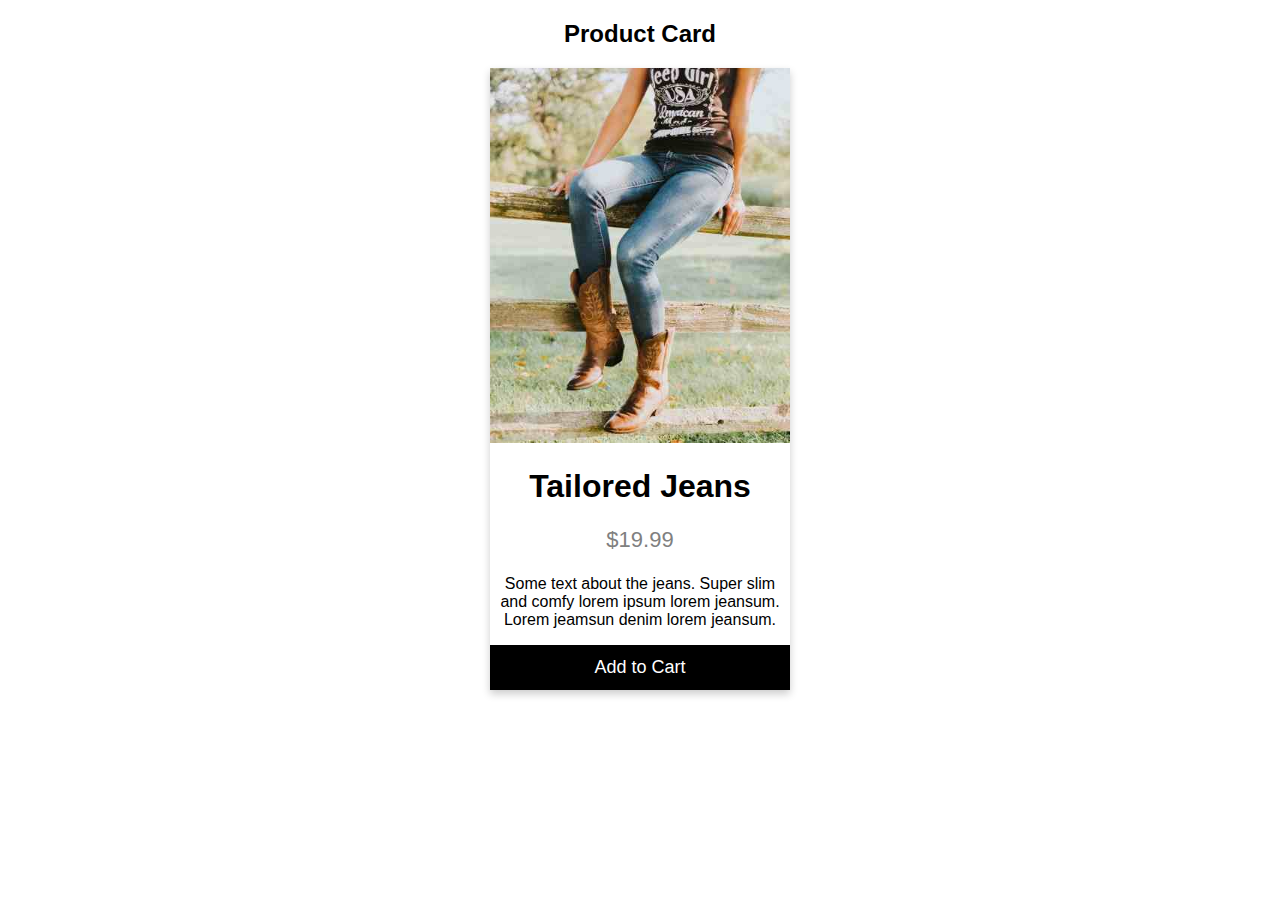
<file: index.html>
<!DOCTYPE html>
<html>

<head>
  <style>
    .card {
      box-shadow: 0 4px 8px 0 rgba(0, 0, 0, 0.2);
      max-width: 300px;
      margin: auto;
      text-align: center;
      font-family: arial;
    }

    .price {
      color: grey;
      font-size: 22px;
    }

    .card button {
      border: none;
      outline: 0;
      padding: 12px;
      color: white;
      background-color: #000;
      text-align: center;
      cursor: pointer;
      width: 100%;
      font-size: 18px;
    }

    .card button:hover {
      opacity: 0.7;
    }
  </style>


</head>

<body>

  <h2 style="text-align:center">Product Card</h2>

  <div class="card">
    <img src="/jeans3.jpg" alt="Denim Jeans" style="width:100%">
    <h1>Tailored Jeans</h1>
    <p class="price">$19.99</p>
    <p>Some text about the jeans. Super slim and comfy lorem ipsum lorem jeansum. Lorem jeamsun denim lorem jeansum.</p>
    <p><button>Add to Cart</button></p>
  </div>


  <!-- <div id="content"></div> -->
  <script type="text/javascript" src="/modal/configure.js"></script>
  <script type="text/javascript">
    window.onload = function(event) {
      Modal.load()
    };
  </script>
</body>

</html>
</file>
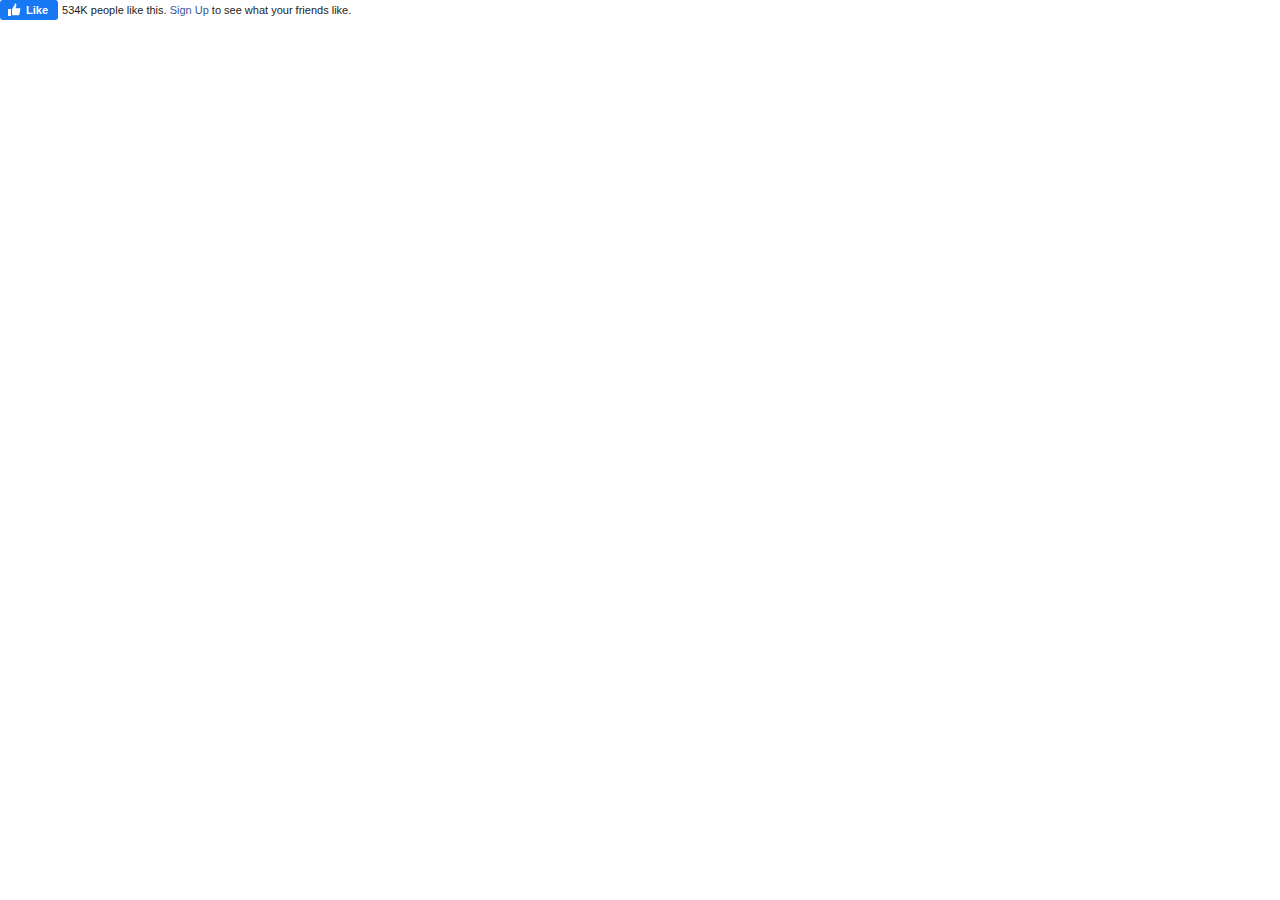
<file: StayAtHomeMum_files/like.html>
<!DOCTYPE html>
<!-- saved from url=(0451)https://www.facebook.com/plugins/like.php?action=like&app_id&channel=https%3A%2F%2Fstaticxx.facebook.com%2Fx%2Fconnect%2Fxd_arbiter%2F%3Fversion%3D46%23cb%3Df218d32368ced%26domain%3Dwww.stayathomemum.com.au%26origin%3Dhttps%253A%252F%252Fwww.stayathomemum.com.au%252Ff31b5b151b1138%26relation%3Dparent.parent&container_width=0&href=https%3A%2F%2Ffacebook.com%2Fstayhomemum&layout=standard&locale=en_US&sdk=joey&share=false&show_faces=false&_rdc=1&_rdr -->
<html lang="en" id="facebook" class="svg "><head><meta http-equiv="Content-Type" content="text/html; charset=UTF-8"><meta name="referrer" content="origin-when-crossorigin" id="meta_referrer"><script nonce="">__DEV__=0;</script><title>Facebook</title><style>._32qa button{opacity:.4}._59ov{height:100%;height:910px;position:relative;top:-10px;width:100%}._5ti_{background-size:cover;height:100%;width:100%}._5tj2{height:900px}._2mm3 ._5a8u .uiBoxGray{background:#fff;margin:0;padding:12px}._2494{height:100vh}._2495{margin-top:-10px;top:10px}body.plugin{background:transparent;font-family:Helvetica, Arial, sans-serif;line-height:1.28;overflow:hidden;-webkit-text-size-adjust:none}.plugin,.plugin button,.plugin input,.plugin label,.plugin select,.plugin td,.plugin textarea{font-size:11px}html{touch-action:manipulation}body{background:#fff;color:#1c1e21;direction:ltr;line-height:1.34;margin:0;padding:0;unicode-bidi:embed}body,button,input,label,select,td,textarea{font-family:Helvetica, Arial, sans-serif;font-size:12px}h1,h2,h3,h4,h5,h6{color:#1c1e21;font-size:13px;font-weight:600;margin:0;padding:0}h1{font-size:14px}h4,h5,h6{font-size:12px}p{margin:1em 0}b,strong{font-weight:600}a{color:#385898;cursor:pointer;text-decoration:none}button{margin:0}a:hover{text-decoration:underline}img{border:0}td,td.label{text-align:left}dd{color:#000}dt{color:#606770}ul{list-style-type:none;margin:0;padding:0}abbr{border-bottom:none;text-decoration:none}hr{background:#dadde1;border-width:0;color:#dadde1;height:1px}.clearfix:after{clear:both;content:'.';display:block;font-size:0;height:0;line-height:0;visibility:hidden}.clearfix{zoom:1}.datawrap{word-wrap:break-word}.word_break{display:inline-block}.flexchildwrap{min-width:0;word-wrap:break-word}.ellipsis{overflow:hidden;text-overflow:ellipsis;white-space:nowrap}.aero{opacity:.5}.column{float:left}.center{margin-left:auto;margin-right:auto}#facebook .hidden_elem{display:none !important}#facebook .invisible_elem{visibility:hidden}#facebook .accessible_elem{clip:rect(1px, 1px, 1px, 1px);height:1px;overflow:hidden;position:absolute;white-space:nowrap;width:1px}.direction_ltr{direction:ltr}.direction_rtl{direction:rtl}.text_align_ltr{text-align:left}.text_align_rtl{text-align:right}.pluginFontArial,.pluginFontArial button,.pluginFontArial input,.pluginFontArial label,.pluginFontArial select,.pluginFontArial td,.pluginFontArial textarea{font-family:Arial, sans-serif}.pluginFontLucida,.pluginFontLucida button,.pluginFontLucida input,.pluginFontLucida label,.pluginFontLucida select,.pluginFontLucida td,.pluginFontLucida textarea{font-family:Lucida Grande, sans-serif}.pluginFontSegoe,.pluginFontSegoe button,.pluginFontSegoe input,.pluginFontSegoe label,.pluginFontSegoe select,.pluginFontSegoe td,.pluginFontSegoe textarea{font-family:Segoe UI, sans-serif}.pluginFontTahoma,.pluginFontTahoma button,.pluginFontTahoma input,.pluginFontTahoma label,.pluginFontTahoma select,.pluginFontTahoma td,.pluginFontTahoma textarea{font-family:Tahoma, sans-serif}.pluginFontTrebuchet,.pluginFontTrebuchet button,.pluginFontTrebuchet input,.pluginFontTrebuchet label,.pluginFontTrebuchet select,.pluginFontTrebuchet td,.pluginFontTrebuchet textarea{font-family:Trebuchet MS, sans-serif}.pluginFontVerdana,.pluginFontVerdana button,.pluginFontVerdana input,.pluginFontVerdana label,.pluginFontVerdana select,.pluginFontVerdana td,.pluginFontVerdana textarea{font-family:Verdana, sans-serif}.pluginFontHelvetica,.pluginFontHelvetica button,.pluginFontHelvetica input,.pluginFontHelvetica label,.pluginFontHelvetica select,.pluginFontHelvetica td,.pluginFontHelvetica textarea{font-family:Helvetica, Arial, sans-serif}.uiLayer{outline:none}._8tm{padding:0}._2phz{padding:4px}._2ph-{padding:8px}._2ph_{padding:12px}._2pi0{padding:16px}._2pi1{padding:20px}._40c7{padding:24px}._2o1j{padding:36px}._6buq{padding-bottom:0;padding-top:0}._2pi2{padding-bottom:4px;padding-top:4px}._2pi3{padding-bottom:8px;padding-top:8px}._2pi4{padding-bottom:12px;padding-top:12px}._2pi5{padding-bottom:16px;padding-top:16px}._2pi6{padding-bottom:20px;padding-top:20px}._2o1k{padding-bottom:24px;padding-top:24px}._2o1l{padding-bottom:36px;padding-top:36px}._6bua{padding-left:0;padding-right:0}._2pi7{padding-left:4px;padding-right:4px}._2pi8{padding-left:8px;padding-right:8px}._2pi9{padding-left:12px;padding-right:12px}._2pia{padding-left:16px;padding-right:16px}._2pib{padding-left:20px;padding-right:20px}._2o1m{padding-left:24px;padding-right:24px}._2o1n{padding-left:36px;padding-right:36px}._iky{padding-top:0}._2pic{padding-top:4px}._2pid{padding-top:8px}._2pie{padding-top:12px}._2pif{padding-top:16px}._2pig{padding-top:20px}._2owm{padding-top:24px}._div{padding-right:0}._2pih{padding-right:4px}._2pii{padding-right:8px}._2pij{padding-right:12px}._2pik{padding-right:16px}._2pil{padding-right:20px}._31wk{padding-right:24px}._2phb{padding-right:32px}._au-{padding-bottom:0}._2pim{padding-bottom:4px}._2pin{padding-bottom:8px}._2pio{padding-bottom:12px}._2pip{padding-bottom:16px}._2piq{padding-bottom:20px}._2o1p{padding-bottom:24px}._4gao{padding-bottom:32px}._1cvx{padding-left:0}._2pir{padding-left:4px}._2pis{padding-left:8px}._2pit{padding-left:12px}._2piu{padding-left:16px}._2piv{padding-left:20px}._2o1q{padding-left:24px}._2o1r{padding-left:36px}._51mz{border:0;border-collapse:collapse;border-spacing:0}._5f0n{table-layout:fixed;width:100%}.uiGrid .vTop{vertical-align:top}.uiGrid .vMid{vertical-align:middle}.uiGrid .vBot{vertical-align:bottom}.uiGrid .hLeft{text-align:left}.uiGrid .hCent{text-align:center}.uiGrid .hRght{text-align:right}._51mx:first-child>._51m-{padding-top:0}._51mx:last-child>._51m-{padding-bottom:0}._51mz ._51mw{padding-right:0}._51mz ._51m-:first-child{padding-left:0}._51mz._4r9u{border-radius:50%;overflow:hidden}.inlineBlock{display:inline-block;zoom:1}._2tga{background:#4267b2;border:1px solid #4267b2;color:#fff;cursor:pointer;font-family:Helvetica, Arial, sans-serif;-webkit-font-smoothing:antialiased;margin:0;position:relative;-webkit-user-select:none;white-space:nowrap}._89n_{background:#1877f2;border:0}._2tga.active{background:#4080ff;border:1px solid #4080ff}._2tga._4kae.active,._2tga._4kae.active:hover{background:#577fbc;border:1px solid #577fbc}._2tga._49ve{border-radius:3px;font-size:11px;height:20px;padding:0 0 0 2px}._2tga._8j9v{border-radius:3px;font-size:11px;height:20px;padding:0 6px}._2tga._3e2a{border-radius:4px;font-size:13px;height:28px;padding:0 4px 0 6px}._2tga._8j9w{border-radius:4px;font-size:13px;height:28px;padding:0 8px}._2tga._5n6f{border-top-left-radius:0;border-top-right-radius:0}._2tga:hover{background:#365899;border:1px solid #365899}._89n_:hover{background:#1877f2;border:0}._2tga:active{background:#577fbc;border:1px solid #577fbc}._89n_:active{background:#1877f2;border:0}._2tga:focus{outline-color:transparent;outline-style:none}._2tga.active:hover{background:#4080ff;border:1px solid #4080ff}._8f1i{background-color:rgba(9, 30, 66);border-radius:inherit;height:100%;left:0;opacity:0;position:absolute;top:0;width:100%}._8f1i:active{opacity:.3}._11qm{background:#fff;border:1px solid #ccd0d5;color:#4267b2}._11qm:hover{background:#f5f6f7;border:1px solid #ccd0d5}._11qm.active{border:1px solid #4080ff;color:#fff}._3oi2{background:#0084ff;border:1px solid #0084ff;color:#fff}._3oi2:hover{background:#0077e5;border:1px solid #0077e5}._3e2a ._3jn-{position:relative;top:-1px}._3jn-{height:16px;vertical-align:middle;width:16px}._3jn_{background:none;display:none;height:28px;left:-6px;position:absolute;top:-6px;width:28px}@keyframes burst{from{background-position:0 0}to{background-position:-616px 0}}._2tga.is_animating ._3jn_{animation:burst .24s steps(22) forwards;background:url(https://static.xx.fbcdn.net/rsrc.php/v3/yQ/r/GvVunJusdpv.png) no-repeat;background-position:0 0;background-size:616px 28px;display:inline-block;zoom:1}._49ve._2tga.is_animating ._3jn_{left:-6px;position:relative;top:-6px}._49vg,._5n2y{vertical-align:middle}._89n_._49ve ._49vg._8a19{padding-top:2px}._89n_._3e2a ._49vg._8a19{padding-top:1px}._2tga ._5n2y,._2tga.active ._49vg,._2tga.active.is_animating ._5n2y{display:none}._2tga ._49vg,._2tga.active ._5n2y,._2tga.active:hover ._4kag{display:inline-block;zoom:1}#facebook ._2tga span._49vh,#facebook ._2tga span._5n6h,._49vh,._5n6h{font-family:Helvetica, Arial, sans-serif;vertical-align:middle}._49vh{font-weight:bold}._5n6h{font-weight:normal}._5n6j{border-radius:3px;height:20px;line-height:20px}._5n6k{border-radius:4px;height:30px;line-height:30px}._5n6l{background:#fff;border:1px solid #8d949e;border-bottom:none;border-bottom-left-radius:0;border-bottom-right-radius:0;box-sizing:border-box;color:#1d2129;text-align:center;width:100%}._2tga ._1pbq{height:16px;width:16px}.no_svg ._2tga ._1pbq,.svg ._2tga ._1pbs{display:none}._2n-v ._49vh{padding-left:2px}._4jnw{margin:0}._3-8h{margin:4px}._3-8i{margin:8px}._3-8j{margin:12px}._3-8k{margin:16px}._3-8l{margin:20px}._2-5b{margin:24px}._1kbd{margin-bottom:0;margin-top:0}._3-8m{margin-bottom:4px;margin-top:4px}._3-8n{margin-bottom:8px;margin-top:8px}._3-8o{margin-bottom:12px;margin-top:12px}._3-8p{margin-bottom:16px;margin-top:16px}._3-8q{margin-bottom:20px;margin-top:20px}._2-ox{margin-bottom:24px;margin-top:24px}._1a4i{margin-left:0;margin-right:0}._3-8r{margin-left:4px;margin-right:4px}._3-8s{margin-left:8px;margin-right:8px}._3-8t{margin-left:12px;margin-right:12px}._3-8u{margin-left:16px;margin-right:16px}._3-8v{margin-left:20px;margin-right:20px}._6bu9{margin-left:24px;margin-right:24px}._5soe{margin-top:0}._3-8w{margin-top:4px}._3-8x{margin-top:8px}._3-8y{margin-top:12px}._3-8z{margin-top:16px}._3-8-{margin-top:20px}._4aws{margin-top:24px}._2-jz{margin-right:0}._3-8_{margin-right:4px}._3-90{margin-right:8px}._3-91{margin-right:12px}._3-92{margin-right:16px}._3-93{margin-right:20px}._y8t{margin-right:24px}._5emk{margin-bottom:0}._3-94{margin-bottom:4px}._3-95{margin-bottom:8px}._3-96{margin-bottom:12px}._3-97{margin-bottom:16px}._3-98{margin-bottom:20px}._20nr{margin-bottom:24px}._av_{margin-left:0}._3-99{margin-left:4px}._3-9a{margin-left:8px}._3-9b{margin-left:12px}._3-9c{margin-left:16px}._3-9d{margin-left:20px}._4m0t{margin-left:24px}._4mr9{-webkit-touch-callout:none;-webkit-user-select:none}._li._li._li{overflow:initial}._910i._li._li._li{overflow:hidden}._9053 ._li._li._li{overflow-x:hidden}._72b0{position:relative;z-index:0}._5f0v{outline:none}._3oxt{outline:1px dotted #3b5998;outline-color:invert}.webkit ._3oxt{outline:5px auto #5b9dd9}.win.webkit ._3oxt{outline-color:#e59700}._4qba{font-style:inherit}._4qbb,._4qbc,._4qbd{background:none;font-style:inherit;padding:0;width:auto}._4qbd{border-bottom:1px solid #f99}._4qbb,._4qbc{border-bottom:1px solid #999}._4qbb:hover,._4qbc:hover,._4qbd:hover{background-color:#fcc;border-top:1px solid #ccc;cursor:help}._8w-3 ._6a2y ._4qba{margin-left:5px}</style><script nonce="">window.ServerJSQueue=function(){var a=[],b,c;return{add:function(c){!b?a.push(c):typeof c==="function"?c():b.handle(c)},run:function(){if(!window.require)return;var d;c=window.require("ServerJSDefine");for(d=0;d<a.length;d++)a[d].define&&typeof a[d]!=="function"&&(c.handleDefines(a[d].define),delete a[d].define);b=new(window.require("ServerJS"))();for(d=0;d<a.length;d++)typeof a[d]==="function"?a[d]():b.handle(a[d])}}}();document.write=function(){},window.onloadRegister_DEPRECATED=function(){},window.onafterloadRegister_DEPRECATED=function(){},window.ServerJSAsyncLoader=function(){var a=!1,b=!1,c={loaded:1,complete:1},d=function(){},e=document,f=!1,g=!1;function h(){e.readyState in c&&(e.detachEvent("onreadystatechange",h),d("t_domcontent"))}function i(){!g&&window._cavalry&&a&&b&&(d("t_layout"),d("t_onload"),d("t_paint"),_cavalry.send(),g=!0)}function j(){!f&&b&&(f=!0,ServerJSQueue.run())}function k(a,b){if("onreadystatechange"in a)a.onreadystatechange=function(){a.readyState in c&&(a.onreadystatechange=null,b())};else if(a.addEventListener){var d=function(){b(),a.removeEventListener("load",d,!1)};a.addEventListener("load",d,!1)}}function l(a){var c=e.createElement("script");if(c.readyState&&c.readyState==="uninitialized"){k(c,function(){b=!0,i()});c.src=a;return!0}else if(typeof XMLHttpRequest!=="undefined"){c=new XMLHttpRequest();if("withCredentials"in c){c.onloadend=function(){b=!0,i()};c.open("GET",a,!0);c.send(null);return!0}}}function m(){e.onkeydown=e.onmouseover=e.onclick=onfocus=null,ServerJSAsyncLoader.execute()}function n(){(e.body.offsetWidth===0||e.body.offsetHeight===0)&&m()}window._cavalry&&(d=function(a){_cavalry.log(a)},window.addEventListener?window.addEventListener("DOMContentLoaded",function(){d("t_domcontent")},!1):e.attachEvent&&e.attachEvent("onreadystatechange",h));window.onload=function(){a=!0,j(),i()};return{run:function(a){this.file=a,this.execute()},load:function(b){this.file=b;if(!l(b)){this.run(b);return}window.onload=function(){a=!0,i(),n()};e.onkeydown=e.onmouseover=e.onclick=onfocus=m},execute:function(a){var c=e.createElement("script");c.src=ServerJSAsyncLoader.file;c.async=!0;k(c,function(){b=!0,j(),a&&a(),i()});e.getElementsByTagName("head")[0].appendChild(c)},wakeUp:function(a,b,c){function d(){window.require("Arbiter").inform(a,b,c)}f?d():this.execute(d)}}}();ServerJSAsyncLoader.run("https:\/\/static.xx.fbcdn.net\/rsrc.php\/v3iEpO4\/yX\/l\/en_US\/qpanE5iNPiB.js?_nc_x=Ij3Wp8lg5Kz");</script><script src="./qpanE5iNPiB.js.descarga" async=""></script><script nonce="">ServerJSQueue.add(function(){requireLazy(["gkx"], function(gkx) {gkx.add({"1073500":{"result":true,"hash":"AT4tnFlou-4jc0as"},"996940":{"result":false,"hash":"AT4C6cypDAocDwK_"},"1263340":{"result":false,"hash":"AT7rTxzA3Kcjau3M"},"708253":{"result":false,"hash":"AT5GmYTGY566j-kv"},"946894":{"result":false,"hash":"AT6qY7YXdtA4g_WQ"},"676837":{"result":false,"hash":"AT7MAgQCYOYj1ZVd"},"1278639":{"result":false,"hash":"AT5I1HEMDAxCLdRV"},"1167394":{"result":false,"hash":"AT47wd3oR7NhDRm_"}});});});ServerJSQueue.add(function(){requireLazy(["qex"], function(qex) {qex.add({"1495392":{"r":null},"1505135":{"r":null},"1495391":{"r":null}});});});ServerJSQueue.add({"require":[["markJSEnabled"],["lowerDomain"]]});</script><script nonce="">(function(){var a=document.createElement("div");a.innerHTML="<svg/>";if(a.firstChild&&a.firstChild.namespaceURI==="http://www.w3.org/2000/svg"){a=document.documentElement;a.className=a.className.replace("no_svg","svg")}})();</script></head><body dir="ltr" class="plugin _4mr9 chrome webkit win x1 Locale_en_US"><div class="_li"><div class="pluginSkinLight pluginFontHelvetica"><div><table class="uiGrid _51mz" cellspacing="0" cellpadding="0" id="u_0_0" style="width: 450px;"><tbody><tr class="_51mx"><td class="_51m- _51mw"><table class="uiGrid _51mz" cellspacing="0" cellpadding="0"><tbody><tr class="_51mx"><td class="_51m- vTop hCent"><div id="u_0_1"><div><button type="submit" class="inlineBlock _2tga _89n_ _8j9v" title="Like Stay at Home Mum&#39;s Page on Facebook"><span class="_8f1i"></span><div class=""><span class="_3jn- inlineBlock _2v7"><span class="_3jn_"></span><span class="_49vg"><svg xmlns="http://www.w3.org/2000/svg" viewBox="0 0 16 16" class="_1pbq" color="#ffffff"><path fill="#ffffff" fill-rule="evenodd" d="M4.55,7 C4.7984,7 5,7.23403636 5,7.52247273 L5,13.4775273
          C5,13.7659636 4.7984,14 4.55,14 L2.45,14 C2.2016,14 2,13.7659636
          2,13.4775273 L2,7.52247273 C2,7.23403636 2.2016,7 2.45,7 L4.55,7 Z
          M6.54470232,13.2 C6.24016877,13.1641086 6.01734614,12.8982791
          6,12.5737979 C6.01734614,12.5737979 6.01344187,9.66805666 6,8.14398693
          C6.01344187,7.61903931 6.10849456,6.68623352 6.39801308,6.27384278
          C7.10556287,5.26600749 7.60281698,4.6079584 7.89206808,4.22570082
          C8.18126341,3.8435016 8.52813047,3.4708734 8.53777961,3.18572676
          C8.55077527,2.80206854 8.53655255,2.79471518 8.53777961,2.35555666
          C8.53900667,1.91639814 8.74565444,1.5 9.27139313,1.5 C9.52544997,1.5
          9.7301456,1.55690094 9.91922413,1.80084547 C10.2223633,2.15596568
          10.4343097,2.71884727 10.4343097,3.60971169 C10.4343097,4.50057612
          9.50989975,6.1729303 9.50815961,6.18 C9.50815961,6.18
          13.5457098,6.17908951 13.5464084,6.18 C14.1635544,6.17587601
          14.5,6.72543196 14.5,7.29718426 C14.5,7.83263667 14.1341135,8.27897346
          13.6539433,8.3540827 C13.9452023,8.49286263 14.1544715,8.82364675
          14.1544715,9.20555417 C14.1544715,9.68159617 13.8293011,10.0782687
          13.3983805,10.1458495 C13.6304619,10.2907572 13.7736931,10.5516845
          13.7736931,10.847511 C13.7736931,11.2459343 13.5138356,11.5808619
          13.1594388,11.6612236 C13.3701582,11.7991865 13.5063617,12.0543945
          13.5063617,12.3429843 C13.5063617,12.7952155 13.1715421,13.1656844
          12.7434661,13.2 L6.54470232,13.2 Z"></path></svg><img class="_1pbs inlineBlock img" src="./OqOE21UvWe3.png" alt="" width="16" height="16"></span></span><span class="_49vh _2pi7">Like</span></div></button><input type="hidden" autocomplete="off" name="action" value="like"><input type="hidden" autocomplete="off" name="iframe_referer" value="https://www.stayathomemum.com.au/"><input type="hidden" autocomplete="off" name="r_ts" value="1592517162"><input type="hidden" autocomplete="off" name="ref"><input type="hidden" autocomplete="off" name="xfbml" value="1"></div></div></td><td class="_51m- _2pir _51mw"><div><span class="hidden_elem" id="u_0_2">You and 534K others like this.&nbsp;&nbsp;&nbsp;&nbsp;&nbsp;&nbsp;&nbsp;&nbsp;&nbsp;&nbsp;&nbsp;&nbsp;&nbsp;&nbsp;&nbsp;&nbsp;&nbsp;&nbsp;&nbsp;&nbsp;&nbsp;&nbsp;&nbsp;&nbsp;&nbsp;&nbsp;&nbsp;&nbsp;&nbsp;&nbsp;&nbsp;</span><span id="u_0_3"><span>534K people like this.</span> <span><a href="https://www.facebook.com/ad_campaign/landing.php?campaign_id=137675572948107&amp;partner_id=stayathomemum.com.au&amp;placement=like_plugin&amp;extra_1=https%3A%2F%2Fwww.stayathomemum.com.au%2F&amp;extra_2=ES" target="_blank">Sign Up</a> to see what your friends like.</span></span></div></td></tr></tbody></table></td></tr></tbody></table><script nonce="">(function(width, height, id, callback, origin, domain) { if(id){var e=document.getElementById(id);if(width!==-1)e.style.width=width+"px";else{width=e.offsetWidth;if(window.getComputedStyle){var computed=getComputedStyle(e);computed&&(width=Math.ceil(parseFloat(computed.width))||e.offsetWidth)}}height===-1&&(height=e.offsetHeight)}var message="type=resize&cb="+callback+"&width="+width+"&height="+height;; (function(){var a=window.parent;window.opener!=null&&typeof window.opener.postMessage==="function"&&(relation==="opener.parent"?a=window.opener.parent:a=window.opener);var b=!0;function c(a,b){a=window.location.hostname.match(/\.(facebook\.sg|facebookcorewwwi\.onion)$/);a=a?a[1]:"facebook.com";new Image().src="https://www."+a+"/common/scribe_endpoint.php?c=jssdk_error&m="+encodeURIComponent(JSON.stringify(b))}function d(){if(a===window)window.close(),window.open("","_self",""),window.close(),!window.closed&&closeURI&&window.location.replace(closeURI);else try{a.postMessage(message,origin)}catch(a){b?(b=!1,window.setTimeout(d,200)):c("jssdk_error",{error:"POST_MESSAGE",extra:{message:a.message+", html/js/connect/XDDialogResponsePurePostMessage.js:53"}})}}function e(){__fbNative.postMessage(message,origin)}window==top&&/FBAN\/\w+;/i.test(navigator.userAgent)&&!/FBAN\/mLite;/.test(navigator.userAgent)?window.__fbNative&&__fbNative.postMessage?e():window.addEventListener("fbNativeReady",e):d()})();; })(450, 20, "u_0_0", "f218d32368ced", "https:\/\/www.stayathomemum.com.au", "www.stayathomemum.com.au");</script></div></div></div><script nonce="">function envFlush(a){function b(b){for(var c in a)b[c]=a[c]}window.requireLazy?window.requireLazy(["Env"],b):(window.Env=window.Env||{},b(window.Env))}envFlush({"ajaxpipe_token":"AXiuKwfmqkRHndIL","no_cookies":1});</script><script nonce="">ServerJSQueue.add(function(){requireLazy(["Bootloader"], function(Bootloader) {Bootloader.enableBootload({"BanzaiODS":{"r":[],"rds":{"m":["BanzaiODS","BanzaiScuba"],"r":[]},"be":1},"ReactDOM":{"r":[],"rds":{"m":["BanzaiODS","BanzaiScuba"],"r":[]},"be":1},"KeyEventTypedLogger":{"r":[],"rds":{"m":["BanzaiODS","BanzaiScuba"],"r":[]},"be":1}});});});</script><script>ServerJSQueue.add({"define":[["DataStoreConfig",[],{"expandoKey":"__FB_STORE","useExpando":true},2915],["UserAgentData",[],{"browserArchitecture":"64","browserFullVersion":"83.0.4103.97","browserMinorVersion":0,"browserName":"Chrome","browserVersion":83,"deviceName":"Unknown","engineName":"WebKit","engineVersion":"537.36","platformArchitecture":"64","platformName":"Windows","platformVersion":"10","platformFullVersion":"10"},527],["BootloaderConfig",[],{"deferBootloads":false,"jsRetries":[200,500],"jsRetryAbortNum":2,"jsRetryAbortTime":5,"payloadEndpointURI":"https:\/\/www.facebook.com\/ajax\/bootloader-endpoint\/","preloadBE":true,"shouldCoalesceModuleRequestsMadeInSameTick":true,"retryQueuedBootloads":false,"silentDups":false},329],["CSSLoaderConfig",[],{"timeout":5000,"modulePrefix":"BLCSS:","loadEventSupported":true},619],["CurrentEnvironment",[],{"facebookdotcom":true,"messengerdotcom":false,"workplacedotcom":false},827],["UriNeedRawQuerySVConfig",[],{"uris":["dms.netmng.com","doubleclick.net","r.msn.com","watchit.sky.com","graphite.instagram.com","www.kfc.co.th","learn.pantheon.io","www.landmarkshops.in","www.ncl.com","s0.wp.com","www.tatacliq.com","bs.serving-sys.com","kohls.com","lazada.co.th","xg4ken.com","technopark.ru","officedepot.com.mx","bestbuy.com.mx","booking.com"]},3871],["CometAltpayJsSdkIframeAllowedDomains",[],{"allowed_domains":["https:\/\/live.adyen.com","https:\/\/integration-facebook.payu.in","https:\/\/facebook.payulatam.com","https:\/\/facebook.dlocal.com","https:\/\/altpay-pe-test.herokuapp.com"]},4920],["KSConfig",[],{"killed":{"__set":["POCKET_MONSTERS_CREATE","POCKET_MONSTERS_DELETE","VIDEO_DIMENSIONS_FROM_PLAYER_IN_UPLOAD_DIALOG","STO_AD_DELIVERY_PAUSE","POCKET_MONSTERS_UPDATE_NAME","ADS_PLACEMENT_FIX_PUBLISHER_PLATFORMS_MUTATION","MOBILITY_KILL_OLD_VISIBILITY_POSITION_SETTING","WORKPLACE_DISPLAY_TEXT_EVIDENCE_REPORTING","DYNAMIC_ADS_SET_CATALOG_AND_PRODUCT_SET_TOGETHER","BUSINESS_GRAPH_SETTING_APP_ASSIGNED_USERS_NEW_API","BUSINESS_GRAPH_SETTING_WABA_ASSIGNED_USERS_NEW_API","BUSINESS_GRAPH_SETTING_ESG_ASSIGNED_USERS_NEW_API","BUSINESS_GRAPH_SETTING_PRODUCT_CATALOG_ASSIGNED_USERS_NEW_API","BUSINESS_GRAPH_SETTING_BU_ASSIGNED_USERS_NEW_API","BUSINESS_GRAPH_SETTING_SESG_ASSIGNED_USERS_NEW_API","CALENDAR_WEEKVIEW_NEW_BADGE","WORKPLACE_PLATFORM_SECURE_APPS_MAILBOXES","LAB_NET_NEW_UI_RELEASE","EO_SRT_HELPDESK_DASHBOARD_DISABLE_UNUSED_TAB_IN_RIGHT_PANEL","BUSINESS_INVITE_FLOW_WITH_SELLER_PROFILE","HELPDESK_USE_XDS_SEARCHABLE_INPUT_FOR_WORKFLOW"]},"ko":{"__set":["acrJTh9WGdp","1oOE64fL4wO","2dhqRnqXGLQ","3GaiM9xYkM2","7r6mSP7ofr2","1ntjZ2zgf03","3oh5Mw86USj","8NAceEy9JZo","5mNEXob0nTj","4j36SVzvP3w","8PlKuowafe8","53gCxKq281G","3yzzwBY7Npj","4NSq3ZC4ScE","1onzIv0jH6H","7EZACZMulOj","5XCz1h9Iaw3","DDZhogI19W","6fHw06UmAMW","7FOIzos6XJX","aDayprn6pbH"]}},2580],["ImmediateImplementationExperiments",[],{"prefer_message_channel":true},3419],["PromiseUsePolyfillSetImmediateGK",[],{"www_always_use_polyfill_setimmediate":false},2190],["TrustedTypesConfig",[],{"useTrustedTypes":false,"reportOnly":true},4548],["BootloaderEndpointConfig",[],{"endpointURI":"https:\/\/www.facebook.com\/ajax\/bootloader-endpoint\/","debugNoBatching":false},5094],["CurrentCommunityInitialData",[],{},490],["CurrentUserInitialData",[],{"USER_ID":"0","ACCOUNT_ID":"0","NAME":"","SHORT_NAME":null,"IS_MESSENGER_ONLY_USER":false,"IS_DEACTIVATED_ALLOWED_ON_MESSENGER":false,"IS_MESSENGER_CALL_GUEST_USER":false,"APP_ID":"256281040558"},270],["DTSGInitialData",[],{},258],["SprinkleConfig",[],{"param_name":"jazoest","version":2,"should_randomize":false},2111],["DTSGInitData",[],{"token":"","async_get_token":""},3515],["ISB",[],{},330],["LSD",[],{"token":"AVrQ0iwN"},323],["SiteData",[],{"server_revision":1002265007,"client_revision":1002265007,"tier":"","push_phase":"C3","pkg_cohort":"PHASED:plugin_like_pkg","pr":1,"haste_site":"www","be_one_ahead":false,"ir_on":true,"is_rtl":false,"is_comet":false,"hsi":"6839809130823870820","spin":0,"__spin_r":1002265007,"__spin_b":"trunk","__spin_t":1592517162,"vip":"69.171.250.35"},317],["WebConnectionClassServerGuess",[],{"connectionClass":"EXCELLENT"},4705],["ServerNonce",[],{"ServerNonce":"nrtqarulA2ZwEkzqqnqe_4"},141],["InitialCookieConsent",[],{"deferCookies":false,"noCookies":true,"shouldShowCookieBanner":false},4328],["UrlMapConfig",[],{"www":"www.facebook.com","m":"m.facebook.com","business":"business.facebook.com","api":"api.facebook.com","api_read":"api-read.facebook.com","graph":"graph.facebook.com","an":"an.facebook.com","fbcdn":"static.xx.fbcdn.net","cdn":"staticxx.facebook.com","graph_facebook":"graph.facebook.com","graph_gaming":"graph.fb.gg"},73],["JSSDKRuntimeConfig",[],{"locale":"en_US","revision":"1002265007","rtl":false,"sdkab":null,"sdkns":"","sdkurl":"https:\/\/www.facebook.com\/plugins\/like.php"},384],["PlatformVersions",[],{"LATEST":"v7.0","versions":{"UNVERSIONED":"unversioned","V1_0":"v1.0","V2_0":"v2.0","V2_1":"v2.1","V2_2":"v2.2","V2_3":"v2.3","V2_4":"v2.4","V2_5":"v2.5","V2_6":"v2.6","V2_7":"v2.7","V2_8":"v2.8","V2_9":"v2.9","V2_10":"v2.10","V2_11":"v2.11","V2_12":"v2.12","V3_0":"v3.0","V3_1":"v3.1","V3_2":"v3.2","V3_3":"v3.3","V4_0":"v4.0","V5_0":"v5.0","V6_0":"v6.0","V7_0":"v7.0"}},1254],["CookieCoreConfig",[],{"a11y":{"s":"None"},"act":{"s":"Lax"},"c_user":{"s":"None"},"cppo":{"t":86400,"s":"None"},"dpr":{"t":604800,"s":"None"},"js_ver":{"t":604800,"s":"None"},"locale":{"t":604800,"s":"None"},"m_pixel_ratio":{"t":604800,"s":"None"},"noscript":{"s":"None"},"pnl_data2":{"t":2,"s":"None"},"presence":{"s":"None"},"sfau":{"s":"None"},"wd":{"t":604800,"s":"None"},"x-referer":{"s":"None"},"x-src":{"t":1,"s":"None"}},2104],["CookieCoreLoggingConfig",[],{"maximumIgnorableStallMs":16.67,"sampleRate":9.7e-5,"sampleRateClassic":1.0e-10,"sampleRateFastStale":1.0e-8},3401],["TrackingConfig",[],{"domain":"https:\/\/pixel.facebook.com"},325],["ZeroRewriteRules",[],{"rewrite_rules":{},"whitelist":{"\/hr\/r":1,"\/hr\/p":1,"\/zero\/unsupported_browser\/":1,"\/zero\/policy\/optin":1,"\/zero\/optin\/write\/":1,"\/zero\/optin\/legal\/":1,"\/zero\/optin\/free\/":1,"\/about\/privacy\/":1,"\/about\/privacy\/update\/":1,"\/about\/privacy\/update":1,"\/zero\/toggle\/welcome\/":1,"\/zero\/toggle\/nux\/":1,"\/fup\/interstitial\/":1,"\/work\/landing":1,"\/work\/login\/":1,"\/work\/email\/":1,"\/ai.php":1,"\/js_dialog_resources\/dialog_descriptions_android.json":0,"\/connect\/jsdialog\/MPlatformAppInvitesJSDialog\/":0,"\/connect\/jsdialog\/MPlatformOAuthShimJSDialog\/":0,"\/connect\/jsdialog\/MPlatformLikeJSDialog\/":0,"\/qp\/interstitial\/":1,"\/qp\/action\/redirect\/":1,"\/qp\/action\/close\/":1,"\/zero\/support\/ineligible\/":1,"\/zero_balance_redirect\/":1,"\/zero_balance_redirect":1,"\/zero_balance_redirect\/l\/":1,"\/l.php":1,"\/lsr.php":1,"\/ajax\/dtsg\/":1,"\/checkpoint\/block\/":1,"\/exitdsite":1,"\/zero\/balance\/pixel\/":1,"\/zero\/balance\/":1,"\/zero\/balance\/carrier_landing\/":1,"\/zero\/flex\/logging\/":1,"\/tr":1,"\/tr\/":1,"\/sem_campaigns\/sem_pixel_test\/":1,"\/bookmarks\/flyout\/body\/":1,"\/zero\/subno\/":1,"\/confirmemail.php":1,"\/policies\/":1,"\/mobile\/internetdotorg\/classifier\/":1,"\/zero\/dogfooding":1,"\/xti.php":1,"\/zero\/fblite\/config\/":1,"\/hr\/zsh\/wc\/":1,"\/ajax\/bootloader-endpoint\/":1,"\/4oh4.php":1,"\/autologin.php":1,"\/birthday_help.php":1,"\/checkpoint\/":1,"\/contact-importer\/":1,"\/cr.php":1,"\/legal\/terms\/":1,"\/login.php":1,"\/login\/":1,"\/mobile\/account\/":1,"\/n\/":1,"\/remote_test_device\/":1,"\/upsell\/buy\/":1,"\/upsell\/buyconfirm\/":1,"\/upsell\/buyresult\/":1,"\/upsell\/promos\/":1,"\/upsell\/continue\/":1,"\/upsell\/h\/promos\/":1,"\/upsell\/loan\/learnmore\/":1,"\/upsell\/purchase\/":1,"\/upsell\/promos\/upgrade\/":1,"\/upsell\/buy_redirect\/":1,"\/upsell\/loan\/buyconfirm\/":1,"\/upsell\/loan\/buy\/":1,"\/upsell\/sms\/":1,"\/wap\/a\/channel\/reconnect.php":1,"\/wap\/a\/nux\/wizard\/nav.php":1,"\/wap\/appreg.php":1,"\/wap\/birthday_help.php":1,"\/wap\/c.php":1,"\/wap\/confirmemail.php":1,"\/wap\/cr.php":1,"\/wap\/login.php":1,"\/wap\/r.php":1,"\/zero\/datapolicy":1,"\/a\/timezone.php":1,"\/a\/bz":1,"\/bz\/reliability":1,"\/r.php":1,"\/mr\/":1,"\/reg\/":1,"\/registration\/log\/":1,"\/terms\/":1,"\/f123\/":1,"\/expert\/":1,"\/experts\/":1,"\/terms\/index.php":1,"\/terms.php":1,"\/srr\/":1,"\/msite\/redirect\/":1,"\/fbs\/pixel\/":1,"\/contactpoint\/preconfirmation\/":1,"\/contactpoint\/cliff\/":1,"\/contactpoint\/confirm\/submit\/":1,"\/contactpoint\/confirmed\/":1,"\/contactpoint\/login\/":1,"\/preconfirmation\/contactpoint_change\/":1,"\/help\/contact\/":1,"\/survey\/":1,"\/upsell\/loyaltytopup\/accept\/":1,"\/settings\/":1,"\/lite\/":1,"\/zero_status_update\/":1}},1478],["cr:708886",["EventProfilerImpl"],{"__rc":["EventProfilerImpl","Aa3nsak-4e8T2qYn-9FNAC2LJBba521_2ZFWTUzWZZ795_hGCF_v2De3BrIEZgft1QKLnH259etYASKGpEWEDPg"]},-1],["cr:717822",["TimeSliceImpl"],{"__rc":["TimeSliceImpl","Aa3nsak-4e8T2qYn-9FNAC2LJBba521_2ZFWTUzWZZ795_hGCF_v2De3BrIEZgft1QKLnH259etYASKGpEWEDPg"]},-1],["cr:806696",["clearTimeoutBlue"],{"__rc":["clearTimeoutBlue","Aa3nsak-4e8T2qYn-9FNAC2LJBba521_2ZFWTUzWZZ795_hGCF_v2De3BrIEZgft1QKLnH259etYASKGpEWEDPg"]},-1],["cr:807042",["setTimeoutBlue"],{"__rc":["setTimeoutBlue","Aa3nsak-4e8T2qYn-9FNAC2LJBba521_2ZFWTUzWZZ795_hGCF_v2De3BrIEZgft1QKLnH259etYASKGpEWEDPg"]},-1],["cr:1003267",["clearIntervalBlue"],{"__rc":["clearIntervalBlue","Aa3nsak-4e8T2qYn-9FNAC2LJBba521_2ZFWTUzWZZ795_hGCF_v2De3BrIEZgft1QKLnH259etYASKGpEWEDPg"]},-1],["cr:896462",["setIntervalAcrossTransitionsBlue"],{"__rc":["setIntervalAcrossTransitionsBlue","Aa3nsak-4e8T2qYn-9FNAC2LJBba521_2ZFWTUzWZZ795_hGCF_v2De3BrIEZgft1QKLnH259etYASKGpEWEDPg"]},-1],["cr:986633",["setTimeoutAcrossTransitionsBlue"],{"__rc":["setTimeoutAcrossTransitionsBlue","Aa3nsak-4e8T2qYn-9FNAC2LJBba521_2ZFWTUzWZZ795_hGCF_v2De3BrIEZgft1QKLnH259etYASKGpEWEDPg"]},-1],["cr:696703",[],{"__rc":[null,"Aa3nsak-4e8T2qYn-9FNAC2LJBba521_2ZFWTUzWZZ795_hGCF_v2De3BrIEZgft1QKLnH259etYASKGpEWEDPg"]},-1],["cr:925100",["RunBlue"],{"__rc":["RunBlue","Aa3nsak-4e8T2qYn-9FNAC2LJBba521_2ZFWTUzWZZ795_hGCF_v2De3BrIEZgft1QKLnH259etYASKGpEWEDPg"]},-1],["cr:1454227",["BanzaiBase"],{"__rc":["BanzaiBase","Aa0G_XjipvnHIIR5r0jP6IoI6vtfYRryTHj78EcOmiLuAfJF69nxITKIZ1LfShD4A91XV2hLMGeOKtKbESZ1msxaSYoRcBKf"]},-1],["TimeSliceInteractionSV",[],{"on_demand_reference_counting":true,"on_demand_profiling_counters":true,"default_rate":1000,"lite_default_rate":100,"interaction_to_lite_coinflip":{"ADS_INTERFACES_INTERACTION":0,"ads_perf_scenario":0,"ads_wait_time":0,"Event":1,"video_psr":0,"video_stall":0},"interaction_to_coinflip":{"ADS_INTERFACES_INTERACTION":1,"ads_perf_scenario":1,"ads_wait_time":1,"video_psr":1000000,"video_stall":2500000,"Event":100,"cms_editor":1,"pixelcloud_view_performance":25,"intern_notify_inbox_page_load":10,"intern_notify_jewel_list_load":10,"tasks_initial_page_load":1,"watch_carousel_left_scroll":1,"watch_carousel_right_scroll":1,"watch_sections_load_more":1,"watch_discover_scroll":1,"fbpkg_ui":1,"sevmanager_powersearch_initial_page_load":10,"network_ui":1,"daiquery_interactive_query":1},"enable_heartbeat":true,"maxBlockMergeDuration":0,"maxBlockMergeDistance":0,"enable_banzai_stream":true,"user_timing_coinflip":50,"banzai_stream_coinflip":1,"compression_enabled":true,"ref_counting_fix":false,"ref_counting_cont_fix":false,"also_record_new_timeslice_format":false,"force_async_request_tracing_on":false},2609],["EventConfig",[],{"sampling":{"bandwidth":0,"play":0,"playing":0,"progress":0,"pause":0,"ended":0,"seeked":0,"seeking":0,"waiting":0,"loadedmetadata":0,"canplay":0,"selectionchange":0,"change":0,"timeupdate":0,"adaptation":0,"focus":0,"blur":0,"load":0,"error":0,"message":0,"abort":0,"storage":0,"scroll":200000,"mousemove":20000,"mouseover":10000,"mouseout":10000,"mousewheel":1,"MSPointerMove":10000,"keydown":0.1,"click":0.02,"mouseup":0.02,"__100ms":0.001,"__default":5000,"__min":100,"__interactionDefault":200,"__eventDefault":100000},"page_sampling_boost":1,"interaction_regexes":{"BlueBarAccountChevronMenu":" _5lxs(?: .*)?$","BlueBarHomeButton":" _bluebarLinkHome__interaction-root(?: .*)?$","BlueBarProfileLink":" _1k67(?: .*)?$","ReactComposerSproutMedia":" _1pnt(?: .*)?$","ReactComposerSproutAlbum":" _1pnu(?: .*)?$","ReactComposerSproutNote":" _3-9x(?: .*)?$","ReactComposerSproutLocation":" _1pnv(?: .*)?$","ReactComposerSproutActivity":" _1pnz(?: .*)?$","ReactComposerSproutPeople":" _1pn-(?: .*)?$","ReactComposerSproutLiveVideo":" _5tv7(?: .*)?$","ReactComposerSproutMarkdown":" _311p(?: .*)?$","ReactComposerSproutFormattedText":" _mwg(?: .*)?$","ReactComposerSproutSticker":" _2vri(?: .*)?$","ReactComposerSproutSponsor":" _5t5q(?: .*)?$","ReactComposerSproutEllipsis":" _1gr3(?: .*)?$","ReactComposerSproutContactYourRepresentative":" _3cnv(?: .*)?$","ReactComposerSproutFunFact":" _2_xs(?: .*)?$","TextExposeSeeMoreLink":" see_more_link(?: .*)?$","SnowliftBigCloseButton":"(?: _xlt(?: .*)? _418x(?: .*)?$| _418x(?: .*)? _xlt(?: .*)?$)","SnowliftPrevPager":"(?: snowliftPager(?: .*)? prev(?: .*)?$| prev(?: .*)? snowliftPager(?: .*)?$)","SnowliftNextPager":"(?: snowliftPager(?: .*)? next(?: .*)?$| next(?: .*)? snowliftPager(?: .*)?$)","SnowliftFullScreenButton":"#fbPhotoSnowliftFullScreenSwitch( .+)*","PrivacySelectorMenu":"(?: _57di(?: .*)? _2wli(?: .*)?$| _2wli(?: .*)? _57di(?: .*)?$)","ReactComposerFeedXSprouts":" _nh6(?: .*)?$","SproutsComposerStatusTab":" _sg1(?: .*)?$","SproutsComposerLiveVideoTab":" _sg1(?: .*)?$","SproutsComposerAlbumTab":" _sg1(?: .*)?$","composerAudienceSelector":" _ej0(?: .*)?$","FeedHScrollAttachmentsPrevPager":" _1qqy(?: .*)?$","FeedHScrollAttachmentsNextPager":" _1qqz(?: .*)?$","DockChatTabFlyout":" fbDockChatTabFlyout(?: .*)?$","PrivacyLiteJewel":" _59fc(?: .*)?$","ActorSelector":" _6vh(?: .*)?$","LegacyMentionsInput":"(?: ReactLegacyMentionsInput(?: .*)? uiMentionsInput(?: .*)? _2xwx(?: .*)?$| uiMentionsInput(?: .*)? ReactLegacyMentionsInput(?: .*)? _2xwx(?: .*)?$| _2xwx(?: .*)? ReactLegacyMentionsInput(?: .*)? uiMentionsInput(?: .*)?$| ReactLegacyMentionsInput(?: .*)? _2xwx(?: .*)? uiMentionsInput(?: .*)?$| uiMentionsInput(?: .*)? _2xwx(?: .*)? ReactLegacyMentionsInput(?: .*)?$| _2xwx(?: .*)? uiMentionsInput(?: .*)? ReactLegacyMentionsInput(?: .*)?$)","UFIActionLinksEmbedLink":" _2g1w(?: .*)?$","UFIPhotoAttachLink":" UFIPhotoAttachLinkWrapper(?: .*)?$","UFIMentionsInputProxy":" _1osa(?: .*)?$","UFIMentionsInputDummy":" _1osc(?: .*)?$","UFIOrderingModeSelector":" _3scp(?: .*)?$","UFIPager":"(?: UFIPagerRow(?: .*)? UFIRow(?: .*)?$| UFIRow(?: .*)? UFIPagerRow(?: .*)?$)","UFIReplyRow":"(?: UFIReplyRow(?: .*)? UFICommentReply(?: .*)?$| UFICommentReply(?: .*)? UFIReplyRow(?: .*)?$)","UFIReplySocialSentence":" UFIReplySocialSentenceRow(?: .*)?$","UFIShareLink":" _5f9b(?: .*)?$","UFIStickerButton":" UFICommentStickerButton(?: .*)?$","MentionsInput":" _5yk1(?: .*)?$","FantaChatTabRoot":" _3_9e(?: .*)?$","SnowliftViewableRoot":" _2-sx(?: .*)?$","ReactBlueBarJewelButton":" _5fwr(?: .*)?$","UFIReactionsDialogLayerImpl":" _1oxk(?: .*)?$","UFIReactionsLikeLinkImpl":" _4x9_(?: .*)?$","UFIReactionsLinkImplRoot":" _khz(?: .*)?$","Reaction":" _iuw(?: .*)?$","UFIReactionsMenuImpl":" _iu-(?: .*)?$","UFIReactionsSpatialReactionIconContainer":" _1fq9(?: .*)?$","VideoComponentPlayButton":" _bsl(?: .*)?$","FeedOptionsPopover":" _b1e(?: .*)?$","UFICommentLikeCount":" UFICommentLikeButton(?: .*)?$","UFICommentLink":" _5yxe(?: .*)?$","ChatTabComposerInputContainer":" _552h(?: .*)?$","ChatTabHeader":" _15p4(?: .*)?$","DraftEditor":" _5rp7(?: .*)?$","ChatSideBarDropDown":" _5vm9(?: .*)?$","SearchBox":" _539-(?: .*)?$","ChatSideBarLink":" _55ln(?: .*)?$","MessengerSearchTypeahead":" _3rh8(?: .*)?$","NotificationListItem":" _33c(?: .*)?$","MessageJewelListItem":" messagesContent(?: .*)?$","Messages_Jewel_Button":" _3eo8(?: .*)?$","Notifications_Jewel_Button":" _3eo9(?: .*)?$","snowliftopen":" _342u(?: .*)?$","NoteTextSeeMoreLink":" _3qd_(?: .*)?$","fbFeedOptionsPopover":" _1he6(?: .*)?$","Requests_Jewel_Button":" _3eoa(?: .*)?$","UFICommentActionLinkAjaxify":" _15-3(?: .*)?$","UFICommentActionLinkRedirect":" _15-6(?: .*)?$","UFICommentActionLinkDispatched":" _15-7(?: .*)?$","UFICommentCloseButton":" _36rj(?: .*)?$","UFICommentActionsRemovePreview":" _460h(?: .*)?$","UFICommentActionsReply":" _460i(?: .*)?$","UFICommentActionsSaleItemMessage":" _460j(?: .*)?$","UFICommentActionsAcceptAnswer":" _460k(?: .*)?$","UFICommentActionsUnacceptAnswer":" _460l(?: .*)?$","UFICommentReactionsLikeLink":" _3-me(?: .*)?$","UFICommentMenu":" _1-be(?: .*)?$","UFIMentionsInputFallback":" _289b(?: .*)?$","UFIMentionsInputComponent":" _289c(?: .*)?$","UFIMentionsInputProxyInput":" _432z(?: .*)?$","UFIMentionsInputProxyDummy":" _432-(?: .*)?$","UFIPrivateReplyLinkMessage":" _14hj(?: .*)?$","UFIPrivateReplyLinkSeeReply":" _14hk(?: .*)?$","ChatCloseButton":" _4vu4(?: .*)?$","ChatTabComposerPhotoUploader":" _13f-(?: .*)?$","ChatTabComposerGroupPollingButton":" _13f_(?: .*)?$","ChatTabComposerGames":" _13ga(?: .*)?$","ChatTabComposerPlan":" _13gb(?: .*)?$","ChatTabComposerFileUploader":" _13gd(?: .*)?$","ChatTabStickersButton":" _13ge(?: .*)?$","ChatTabComposerGifButton":" _13gf(?: .*)?$","ChatTabComposerEmojiPicker":" _13gg(?: .*)?$","ChatTabComposerLikeButton":" _13gi(?: .*)?$","ChatTabComposerP2PButton":" _13gj(?: .*)?$","ChatTabComposerQuickCam":" _13gk(?: .*)?$","ChatTabHeaderAudioRTCButton":" _461a(?: .*)?$","ChatTabHeaderVideoRTCButton":" _461b(?: .*)?$","ChatTabHeaderOptionsButton":" _461_(?: .*)?$","ChatTabHeaderAddToThreadButton":" _4620(?: .*)?$","ReactComposerMediaSprout":" _fk5(?: .*)?$","UFIReactionsBlingSocialSentenceComments":" _-56(?: .*)?$","UFIReactionsBlingSocialSentenceSeens":" _2x0l(?: .*)?$","UFIReactionsBlingSocialSentenceShares":" _2x0m(?: .*)?$","UFIReactionsBlingSocialSentenceViews":" _-5c(?: .*)?$","UFIReactionsBlingSocialSentence":" _-5d(?: .*)?$","UFIReactionsSocialSentence":" _1vaq(?: .*)?$","VideoFullscreenButton":" _39ip(?: .*)?$","Tahoe":" _400z(?: .*)?$","TahoeFromVideoPlayer":" _1vek(?: .*)?$","TahoeFromVideoLink":" _2-40(?: .*)?$","TahoeFromPhoto":" _2ju5(?: .*)?$","FBStoryTrayItem":" _1fvw(?: .*)?$","Mobile_Feed_Jewel_Button":"#feed_jewel( .+)*","Mobile_Requests_Jewel_Button":"#requests_jewel( .+)*","Mobile_Messages_Jewel_Button":"#messages_jewel( .+)*","Mobile_Notifications_Jewel_Button":"#notifications_jewel( .+)*","Mobile_Search_Jewel_Button":"#search_jewel( .+)*","Mobile_Bookmarks_Jewel_Button":"#bookmarks_jewel( .+)*","Mobile_Feed_UFI_Comment_Button_Permalink":" _l-a(?: .*)?$","Mobile_Feed_UFI_Comment_Button_Flyout":" _4qeq(?: .*)?$","Mobile_Feed_UFI_Token_Bar_Flyout":" _4qer(?: .*)?$","Mobile_Feed_UFI_Token_Bar_Permalink":" _4-09(?: .*)?$","Mobile_UFI_Share_Button":" _15kr(?: .*)?$","Mobile_Feed_Photo_Permalink":" _1mh-(?: .*)?$","Mobile_Feed_Video_Permalink":" _65g_(?: .*)?$","Mobile_Feed_Profile_Permalink":" _4kk6(?: .*)?$","Mobile_Feed_Story_Permalink":" _26yo(?: .*)?$","Mobile_Feed_Page_Permalink":" _4e81(?: .*)?$","Mobile_Feed_Group_Permalink":" _20u1(?: .*)?$","Mobile_Feed_Event_Permalink":" _20u0(?: .*)?$","ProfileIntroCardAddFeaturedMedia":" _30qr(?: .*)?$","ProfileSectionAbout":" _84wb(?: .*)?$","ProfileSectionAllRelationships":" _84wc(?: .*)?$","ProfileSectionAtWork":" _2fnv(?: .*)?$","ProfileSectionContactBasic":" _84vf(?: .*)?$","ProfileSectionEducation":" _84vh(?: .*)?$","ProfileSectionOverview":" _84vj(?: .*)?$","ProfileSectionPlaces":" _84vg(?: .*)?$","ProfileSectionYearOverviews":" _84vi(?: .*)?$","IntlPolyglotHomepage":" _Interaction__IntlPolyglotVoteActivityCardButton(?: .*)?$","ProtonElementSelection":" _67ft(?: .*)?$"},"interaction_boost":{"SnowliftPrevPager":0.2,"SnowliftNextPager":0.2,"ChatSideBarLink":2,"MessengerSearchTypeahead":2,"Messages_Jewel_Button":2.5,"Notifications_Jewel_Button":1.5,"Tahoe":30,"ProtonElementSelection":4},"event_types":{"BlueBarAccountChevronMenu":["click"],"BlueBarHomeButton":["click"],"BlueBarProfileLink":["click"],"ReactComposerSproutMedia":["click"],"ReactComposerSproutAlbum":["click"],"ReactComposerSproutNote":["click"],"ReactComposerSproutLocation":["click"],"ReactComposerSproutActivity":["click"],"ReactComposerSproutPeople":["click"],"ReactComposerSproutLiveVideo":["click"],"ReactComposerSproutMarkdown":["click"],"ReactComposerSproutFormattedText":["click"],"ReactComposerSproutSticker":["click"],"ReactComposerSproutSponsor":["click"],"ReactComposerSproutEllipsis":["click"],"ReactComposerSproutContactYourRepresentative":["click"],"ReactComposerSproutFunFact":["click"],"TextExposeSeeMoreLink":["click"],"SnowliftBigCloseButton":["click"],"SnowliftPrevPager":["click"],"SnowliftNextPager":["click"],"SnowliftFullScreenButton":["click"],"PrivacySelectorMenu":["click"],"ReactComposerFeedXSprouts":["click"],"SproutsComposerStatusTab":["click"],"SproutsComposerLiveVideoTab":["click"],"SproutsComposerAlbumTab":["click"],"composerAudienceSelector":["click"],"FeedHScrollAttachmentsPrevPager":["click"],"FeedHScrollAttachmentsNextPager":["click"],"DockChatTabFlyout":["click"],"PrivacyLiteJewel":["click"],"ActorSelector":["click"],"LegacyMentionsInput":["click"],"UFIActionLinksEmbedLink":["click"],"UFIPhotoAttachLink":["click"],"UFIMentionsInputProxy":["click"],"UFIMentionsInputDummy":["click"],"UFIOrderingModeSelector":["click"],"UFIPager":["click"],"UFIReplyRow":["click"],"UFIReplySocialSentence":["click"],"UFIShareLink":["click"],"UFIStickerButton":["click"],"MentionsInput":["click"],"FantaChatTabRoot":["click"],"SnowliftViewableRoot":["click"],"ReactBlueBarJewelButton":["click"],"UFIReactionsDialogLayerImpl":["click"],"UFIReactionsLikeLinkImpl":["click"],"UFIReactionsLinkImplRoot":["click"],"Reaction":["click"],"UFIReactionsMenuImpl":["click"],"UFIReactionsSpatialReactionIconContainer":["click"],"VideoComponentPlayButton":["click"],"FeedOptionsPopover":["click"],"UFICommentLikeCount":["click"],"UFICommentLink":["click"],"ChatTabComposerInputContainer":["click"],"ChatTabHeader":["click"],"DraftEditor":["click"],"ChatSideBarDropDown":["click"],"SearchBox":["click"],"ChatSideBarLink":["mouseup"],"MessengerSearchTypeahead":["click"],"NotificationListItem":["click"],"MessageJewelListItem":["click"],"Messages_Jewel_Button":["click"],"Notifications_Jewel_Button":["click"],"snowliftopen":["click"],"NoteTextSeeMoreLink":["click"],"fbFeedOptionsPopover":["click"],"Requests_Jewel_Button":["click"],"UFICommentActionLinkAjaxify":["click"],"UFICommentActionLinkRedirect":["click"],"UFICommentActionLinkDispatched":["click"],"UFICommentCloseButton":["click"],"UFICommentActionsRemovePreview":["click"],"UFICommentActionsReply":["click"],"UFICommentActionsSaleItemMessage":["click"],"UFICommentActionsAcceptAnswer":["click"],"UFICommentActionsUnacceptAnswer":["click"],"UFICommentReactionsLikeLink":["click"],"UFICommentMenu":["click"],"UFIMentionsInputFallback":["click"],"UFIMentionsInputComponent":["click"],"UFIMentionsInputProxyInput":["click"],"UFIMentionsInputProxyDummy":["click"],"UFIPrivateReplyLinkMessage":["click"],"UFIPrivateReplyLinkSeeReply":["click"],"ChatCloseButton":["click"],"ChatTabComposerPhotoUploader":["click"],"ChatTabComposerGroupPollingButton":["click"],"ChatTabComposerGames":["click"],"ChatTabComposerPlan":["click"],"ChatTabComposerFileUploader":["click"],"ChatTabStickersButton":["click"],"ChatTabComposerGifButton":["click"],"ChatTabComposerEmojiPicker":["click"],"ChatTabComposerLikeButton":["click"],"ChatTabComposerP2PButton":["click"],"ChatTabComposerQuickCam":["click"],"ChatTabHeaderAudioRTCButton":["click"],"ChatTabHeaderVideoRTCButton":["click"],"ChatTabHeaderOptionsButton":["click"],"ChatTabHeaderAddToThreadButton":["click"],"ReactComposerMediaSprout":["click"],"UFIReactionsBlingSocialSentenceComments":["click"],"UFIReactionsBlingSocialSentenceSeens":["click"],"UFIReactionsBlingSocialSentenceShares":["click"],"UFIReactionsBlingSocialSentenceViews":["click"],"UFIReactionsBlingSocialSentence":["click"],"UFIReactionsSocialSentence":["click"],"VideoFullscreenButton":["click"],"Tahoe":["click"],"TahoeFromVideoPlayer":["click"],"TahoeFromVideoLink":["click"],"TahoeFromPhoto":["click"],"":["click"],"FBStoryTrayItem":["click"],"Mobile_Feed_Jewel_Button":["click"],"Mobile_Requests_Jewel_Button":["click"],"Mobile_Messages_Jewel_Button":["click"],"Mobile_Notifications_Jewel_Button":["click"],"Mobile_Search_Jewel_Button":["click"],"Mobile_Bookmarks_Jewel_Button":["click"],"Mobile_Feed_UFI_Comment_Button_Permalink":["click"],"Mobile_Feed_UFI_Comment_Button_Flyout":["click"],"Mobile_Feed_UFI_Token_Bar_Flyout":["click"],"Mobile_Feed_UFI_Token_Bar_Permalink":["click"],"Mobile_UFI_Share_Button":["click"],"Mobile_Feed_Photo_Permalink":["click"],"Mobile_Feed_Video_Permalink":["click"],"Mobile_Feed_Profile_Permalink":["click"],"Mobile_Feed_Story_Permalink":["click"],"Mobile_Feed_Page_Permalink":["click"],"Mobile_Feed_Group_Permalink":["click"],"Mobile_Feed_Event_Permalink":["click"],"ProfileIntroCardAddFeaturedMedia":["click"],"ProfileSectionAbout":["click"],"ProfileSectionAllRelationships":["click"],"ProfileSectionAtWork":["click"],"ProfileSectionContactBasic":["click"],"ProfileSectionEducation":["click"],"ProfileSectionOverview":["click"],"ProfileSectionPlaces":["click"],"ProfileSectionYearOverviews":["click"],"IntlPolyglotHomepage":["click"],"ProtonElementSelection":["click"]},"manual_instrumentation":true,"profile_eager_execution":true,"disable_heuristic":true,"disable_event_profiler":false},1726],["AdsInterfacesSessionConfig",[],{},2393],["BanzaiConfig",[],{"MAX_SIZE":10000,"MAX_WAIT":150000,"RESTORE_WAIT":150000,"blacklist":["time_spent"],"gks":{"boosted_component":true,"boosted_pagelikes":true,"jslogger":true,"mercury_send_error_logging":true,"platform_oauth_client_events":true,"xtrackable_clientview_batch":true,"visibility_tracking":true,"graphexplorer":true,"gqls_web_logging":true,"sticker_search_ranking":true}},7],["cr:1100101",["requestAnimationFrameAcrossTransitionsSimple"],{"__rc":["requestAnimationFrameAcrossTransitionsSimple","Aa2_AVkFdHYL7giwFpt--h6EQFWsadgTadijVWN7A29pD3WXOlR6n-LZj4C5twDAYxEPI1s"]},-1],["cr:692209",["cancelIdleCallbackBlue"],{"__rc":["cancelIdleCallbackBlue","Aa3nsak-4e8T2qYn-9FNAC2LJBba521_2ZFWTUzWZZ795_hGCF_v2De3BrIEZgft1QKLnH259etYASKGpEWEDPg"]},-1]],"elements":[["__elem_fc020de0_0_0","u_0_1",1],["__elem_12bdb042_0_0","u_0_2",2],["__elem_2a23d31e_0_0","u_0_3",2]],"require":[["UnverifiedXD","setChannelUrl",[],["https:\/\/staticxx.facebook.com\/x\/connect\/xd_arbiter\/?version=46#cb=f218d32368ced&domain=www.stayathomemum.com.au&origin=https\u00253A\u00252F\u00252Fwww.stayathomemum.com.au\u00252Ff31b5b151b1138&relation=parent.parent"]],["PluginXDReady"],["PluginReturn","syncPlugins",[],[]],["WebPixelRatioDetector","startDetecting",[],[false]],["PluginBundleInit","init",[],[]],["PluginConfirm","listen",["__elem_fc020de0_0_0"],[{"__m":"__elem_fc020de0_0_0"},"like",{"iframe_referer":"https:\/\/www.stayathomemum.com.au\/","kid_directed_site":false},{"act":"like"}]],["PluginConnectText","init",["__elem_12bdb042_0_0","__elem_2a23d31e_0_0"],[{"connected":{"__m":"__elem_12bdb042_0_0"},"disconnected":{"__m":"__elem_2a23d31e_0_0"}}]],["PluginConnection","init",["__elem_12bdb042_0_0","__elem_2a23d31e_0_0"],[[["https:\/\/facebook.com\/stayhomemum",{"__m":"__elem_12bdb042_0_0"},"hidden_elem","platform\/plugins\/disconnect"],["https:\/\/facebook.com\/stayhomemum",{"__m":"__elem_2a23d31e_0_0"},"hidden_elem","platform\/plugins\/connect"]]]],["AsyncSignal"],["NavigationMetrics","setPage",[],[{"page":"\/plugins\/like.php","page_type":"widget","page_uri":"https:\/\/www.facebook.com\/plugins\/like.php?action=like&app_id&channel=https\u00253A\u00252F\u00252Fstaticxx.facebook.com\u00252Fx\u00252Fconnect\u00252Fxd_arbiter\u00252F\u00253Fversion\u00253D46\u002523cb\u00253Df218d32368ced\u002526domain\u00253Dwww.stayathomemum.com.au\u002526origin\u00253Dhttps\u0025253A\u0025252F\u0025252Fwww.stayathomemum.com.au\u0025252Ff31b5b151b1138\u002526relation\u00253Dparent.parent&container_width=0&href=https\u00253A\u00252F\u00252Ffacebook.com\u00252Fstayhomemum&layout=standard&locale=en_US&sdk=joey&share=false&show_faces=false&_rdc=1&_rdr","serverLID":"6839809130823870820"}]],["BanzaiODS"],["BanzaiScuba"],["Bootloader","markComponentsAsImmediate",[],[["BanzaiODS","BanzaiScuba"]]]]});</script></body></html>
</file>
